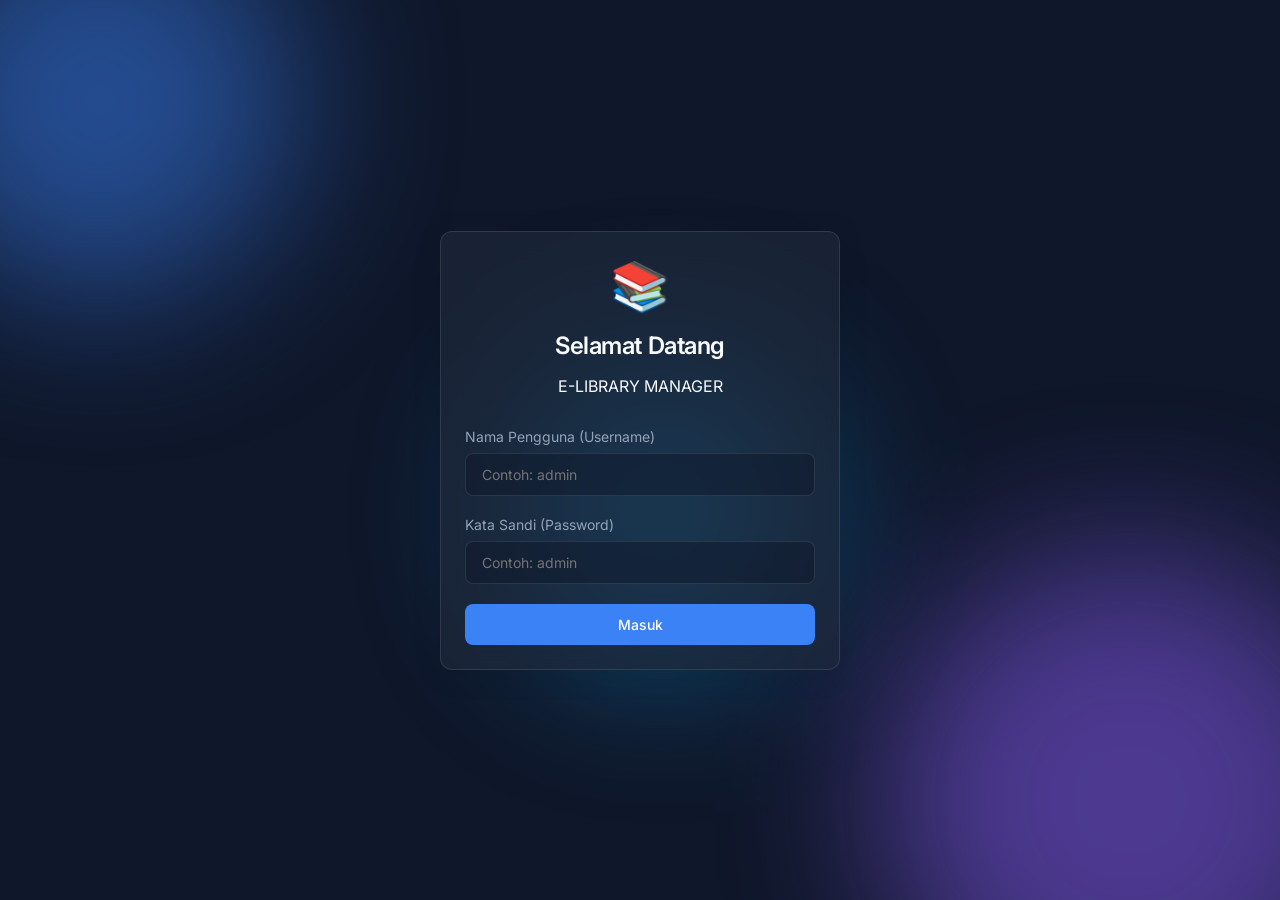
<file: perpustakaan/index.html>
<!DOCTYPE html>
<html lang="id">
<head>
    <meta charset="UTF-8">
    <meta name="viewport" content="width=device-width, initial-scale=1.0">
    <title>E-LIBRARY MANAGER</title>
    <meta name="description" content="Sistem manajemen perpustakaan premium dengan struktur data khusus dan arsitektur MVC.">
    <link href="https://fonts.googleapis.com/css2?family=Inter:wght@300;400;500;600;700&display=swap" rel="stylesheet">
    <link rel="stylesheet" href="css/style.css">
</head>
<body>
    <div id="app">
        <!-- Animasi Latar Belakang -->
        <div class="bg-shapes">
            <div class="shape shape-1"></div>
            <div class="shape shape-2"></div>
            <div class="shape shape-3"></div>
        </div>

        <!-- Notifikasi (Toast) -->
        <div id="toast" class="toast hidden"></div>

        <!-- Tampilan Login -->
        <section id="login-view" class="view active">
            <div class="glass-panel login-panel">
                <div class="login-header">
                    <div class="logo-icon">📚</div>
                    <h1>Selamat Datang</h1>
                    <p>E-LIBRARY MANAGER</p>
                </div>
                <form id="login-form">
                    <div class="input-group">
                        <label for="username">Nama Pengguna (Username)</label>
                        <input type="text" id="username" required autocomplete="off" placeholder="Contoh: admin">
                    </div>
                    <div class="input-group">
                        <label for="password">Kata Sandi (Password)</label>
                        <input type="password" id="password" required placeholder="Contoh: admin">
                    </div>
                    <button type="submit" class="btn btn-primary btn-block">Masuk</button>
                </form>
            </div>
        </section>

        <!-- Tampilan Dashboard -->
        <section id="dashboard-view" class="view hidden">
            <!-- Sidebar Navigation -->
            <aside class="sidebar glass-panel">
                <div class="nav-brand">
                    <span class="logo-icon-small">📚</span>
                    <h2>E-LIBRARY</h2>
                </div>
                
                <div class="nav-menu">
                    <div class="menu-label">Katalog Digital</div>
                    <button class="nav-link active" data-target="katalog-buku">Katalog Buku Fisik</button>
                    <button class="nav-link" data-target="katalog-ebook">E-Book (Digital)</button>
                    <button class="nav-link" data-target="katalog-ejournal">E-Journal & Artikel</button>
                    <button class="nav-link" data-target="katalog-audio">Koleksi Audio Visual</button>
                    
                    <div class="menu-label">Petugas Perpustakaan</div>
                    <button class="nav-link" data-target="petugas-dashboard">Profil Petugas</button>
                    
                    <div class="menu-label">Layanan Interaktif</div>
                    <button class="nav-link" data-target="tanya-pustakawan">Tanya Pustakawan</button>
                </div>
                
                <div class="sidebar-footer">
                    <span id="user-display" class="user-display">Halo, Pengguna</span>
                    <button id="logout-btn" class="btn btn-secondary btn-sm btn-block" style="margin-top: 10px;">Keluar</button>
                </div>
            </aside>

            <!-- Main Content Area -->
            <main class="main-content">
                
                <!-- Tab: Katalog Buku Fisik (Default) -->
                <div id="katalog-buku" class="tab-content active">
                    <header class="action-bar glass-panel">
                        <div class="search-box">
                            <input type="text" id="search-input" placeholder="Kotak Pencarian: Cari buku, e-book, atau e-journal...">
                            <select id="category-filter" class="custom-select">
                                <option value="">Semua Kategori</option>
                                <option value="Sejarah">Sejarah</option>
                                <option value="Novel">Novel</option>
                                <option value="Pengembangan Diri">Pengembangan Diri</option>
                                <option value="Sains">Sains</option>
                            </select>
                            <button id="search-btn" class="btn btn-primary">Cari</button>
                        </div>
                    </header>
                    
                    <div class="grid-layout">
                        <div class="glass-panel catalog-section">
                            <h3>Katalog Buku Fisik</h3>
                            <div id="books-container" class="books-grid">
                                <!-- Buku dimuat via JS -->
                            </div>
                        </div>

                        <div class="side-panel">
                            <!-- Aksi Manajemen Peminjaman -->
                            <div class="glass-panel action-buttons-panel" style="display:flex; flex-direction:column; gap:10px;">
                                <h3>Manajemen Peminjaman</h3>
                                <button id="undo-btn" class="btn btn-outline" title="Batalkan Edit Terakhir (Stack)">↺ Batal (Undo) Edit Terakhir</button>
                                <button id="process-queue-btn" class="btn btn-outline" title="Proses Reservasi (Queue)">Proses Antrean Reservasi</button>
                            </div>

                            <!-- Form Peminjaman Baru (Modal/Panel) -->
                            <div class="glass-panel borrow-section hidden" id="borrow-panel">
                                <h3>Form Peminjaman Baru</h3>
                                <form id="borrow-form">
                                    <input type="hidden" id="borrow-book-id">
                                    <p id="borrow-book-title" style="margin-bottom: 15px; font-weight: bold; color: var(--primary-color);"></p>
                                    <div class="input-group">
                                        <label for="new-borrower">Nama Peminjam</label>
                                        <input type="text" id="new-borrower" required placeholder="Masukkan nama peminjam">
                                    </div>
                                    <div class="input-group">
                                        <label for="new-borrow-date">Tanggal Pinjam</label>
                                        <input type="date" id="new-borrow-date" required>
                                    </div>
                                    <div class="input-group">
                                        <label for="new-return-date">Tanggal Kembali</label>
                                        <input type="date" id="new-return-date" required>
                                    </div>
                                    <div class="form-actions">
                                        <button type="button" id="cancel-borrow-btn" class="btn btn-secondary">Batal</button>
                                        <button type="submit" class="btn btn-primary">Pinjamkan</button>
                                    </div>
                                </form>
                            </div>

                            <!-- Form Edit Peminjaman -->
                            <div class="glass-panel edit-section">
                                <h3>Edit Data Peminjaman</h3>
                                <form id="edit-form" class="hidden">
                                    <input type="hidden" id="edit-book-id">
                                    <div class="input-group">
                                        <label for="edit-borrower">Nama Peminjam</label>
                                        <input type="text" id="edit-borrower" required>
                                    </div>
                                    <div class="input-group">
                                        <label for="edit-borrow-date">Tanggal Pinjam</label>
                                        <input type="date" id="edit-borrow-date" required>
                                    </div>
                                    <div class="input-group">
                                        <label for="edit-return-date">Tanggal Kembali</label>
                                        <input type="date" id="edit-return-date" required>
                                    </div>
                                    <div class="form-actions">
                                        <button type="button" id="cancel-edit-btn" class="btn btn-secondary">Batal</button>
                                        <button type="submit" class="btn btn-primary">Simpan</button>
                                    </div>
                                </form>
                                <div id="edit-placeholder" class="placeholder-text">
                                    Pilih data peminjaman di bawah untuk diedit.
                                </div>
                            </div>

                            <div class="glass-panel list-section">
                                <h3>Buku Sedang Dipinjam (Linked List)</h3>
                                <ul id="borrowed-list" class="item-list">
                                    <!-- Data Peminjaman dimuat via JS -->
                                </ul>
                            </div>
                            
                            <div class="glass-panel queue-section">
                                <h3>Antrean Reservasi (Queue)</h3>
                                <ul id="queue-list" class="item-list">
                                    <!-- Data Antrean dimuat via JS -->
                                </ul>
                            </div>
                        </div>
                    </div>
                </div>

                <!-- Tab: E-Book (Digital) -->
                <div id="katalog-ebook" class="tab-content hidden">
                    <div class="glass-panel catalog-section">
                        <h3>E-Book (Digital)</h3>
                        <p class="text-muted">Koleksi buku digital yang dapat diunduh dan dibaca langsung.</p>
                        <div class="books-grid" style="margin-top:20px;">
                            <div class="book-card"><div class="book-icon">📱</div><div class="book-title ebook-title">Pemrograman JavaScript Dasar</div><div class="book-author">E-Book PDF</div><button class="btn btn-primary btn-sm btn-block btn-read-ebook" style="margin-top: 10px;">Baca Sekarang</button></div>
                            <div class="book-card"><div class="book-icon">📱</div><div class="book-title ebook-title">Desain UI/UX Modern</div><div class="book-author">E-Book EPUB</div><button class="btn btn-primary btn-sm btn-block btn-read-ebook" style="margin-top: 10px;">Baca Sekarang</button></div>
                            <div class="book-card"><div class="book-icon">📱</div><div class="book-title ebook-title">Belajar Python untuk Pemula</div><div class="book-author">E-Book PDF</div><button class="btn btn-primary btn-sm btn-block btn-read-ebook" style="margin-top: 10px;">Baca Sekarang</button></div>
                            <div class="book-card"><div class="book-icon">📱</div><div class="book-title ebook-title">Mahir React.js dalam 7 Hari</div><div class="book-author">E-Book PDF</div><button class="btn btn-primary btn-sm btn-block btn-read-ebook" style="margin-top: 10px;">Baca Sekarang</button></div>
                            <div class="book-card"><div class="book-icon">📱</div><div class="book-title ebook-title">Panduan Lengkap CSS Grid & Flexbox</div><div class="book-author">E-Book EPUB</div><button class="btn btn-primary btn-sm btn-block btn-read-ebook" style="margin-top: 10px;">Baca Sekarang</button></div>
                            <div class="book-card"><div class="book-icon">📱</div><div class="book-title ebook-title">Struktur Data dengan C++</div><div class="book-author">E-Book PDF</div><button class="btn btn-primary btn-sm btn-block btn-read-ebook" style="margin-top: 10px;">Baca Sekarang</button></div>
                            <div class="book-card"><div class="book-icon">📱</div><div class="book-title ebook-title">Machine Learning untuk Analisis Data</div><div class="book-author">E-Book PDF</div><button class="btn btn-primary btn-sm btn-block btn-read-ebook" style="margin-top: 10px;">Baca Sekarang</button></div>
                            <div class="book-card"><div class="book-icon">📱</div><div class="book-title ebook-title">Pengantar Basis Data SQL</div><div class="book-author">E-Book PDF</div><button class="btn btn-primary btn-sm btn-block btn-read-ebook" style="margin-top: 10px;">Baca Sekarang</button></div>
                        </div>
                    </div>
                </div>

                <!-- Tab: E-Journal -->
                <div id="katalog-ejournal" class="tab-content hidden">
                    <div class="glass-panel catalog-section">
                        <h3>E-Journal & Artikel Ilmiah</h3>
                        <p class="text-muted">Akses ke jurnal akademik dan artikel riset terbaru.</p>
                        <div class="item-list" style="margin-top:20px;">
                            <div class="list-item"><div class="item-details"><h4 class="journal-title">Implementasi Struktur Data pada Web</h4><p>Jurnal Ilmu Komputer - Vol 12 No 3</p></div><button class="btn btn-outline btn-sm btn-read-journal">Unduh PDF</button></div>
                            <div class="list-item"><div class="item-details"><h4 class="journal-title">Penerapan MVC dalam Javascript</h4><p>Jurnal Rekayasa Perangkat Lunak - Vol 5 No 1</p></div><button class="btn btn-outline btn-sm btn-read-journal">Unduh PDF</button></div>
                            <div class="list-item"><div class="item-details"><h4 class="journal-title">Analisis Algoritma Pencarian Teks</h4><p>Jurnal Teknologi Informasi - Vol 8 No 2</p></div><button class="btn btn-outline btn-sm btn-read-journal">Unduh PDF</button></div>
                            <div class="list-item"><div class="item-details"><h4 class="journal-title">Keamanan Sistem Basis Data di Era Cloud</h4><p>Jurnal Cyber Security - Vol 3 No 4</p></div><button class="btn btn-outline btn-sm btn-read-journal">Unduh PDF</button></div>
                            <div class="list-item"><div class="item-details"><h4 class="journal-title">Perbandingan Framework Frontend Modern</h4><p>Jurnal Web Development - Vol 2 No 1</p></div><button class="btn btn-outline btn-sm btn-read-journal">Unduh PDF</button></div>
                            <div class="list-item"><div class="item-details"><h4 class="journal-title">Optimasi Kueri pada RDBMS</h4><p>Jurnal Sistem Informasi - Vol 10 No 2</p></div><button class="btn btn-outline btn-sm btn-read-journal">Unduh PDF</button></div>
                            <div class="list-item"><div class="item-details"><h4 class="journal-title">Kecerdasan Buatan dalam Aplikasi Medis</h4><p>Jurnal AI Nusantara - Vol 4 No 3</p></div><button class="btn btn-outline btn-sm btn-read-journal">Unduh PDF</button></div>
                            <div class="list-item"><div class="item-details"><h4 class="journal-title">Dampak UI/UX Terhadap Retensi Pengguna Web</h4><p>Jurnal HCI Indonesia - Vol 6 No 1</p></div><button class="btn btn-outline btn-sm btn-read-journal">Unduh PDF</button></div>
                        </div>
                    </div>
                </div>

                <!-- Tab: Audio Visual -->
                <div id="katalog-audio" class="tab-content hidden">
                    <div class="glass-panel catalog-section">
                        <h3>Koleksi Audio Visual</h3>
                        <p class="text-muted">Materi pembelajaran dalam format video dan podcast.</p>
                        <div class="books-grid" style="margin-top:20px;">
                            <div class="book-card">
                                <div class="book-icon">🎬</div>
                                <div class="book-title">Video Dokumenter: Sejarah Internet</div>
                                <div class="book-author">MP4 Video (45 Menit)</div>
                                <button class="btn btn-primary btn-sm btn-block" style="margin-top: 10px;">Tonton</button>
                            </div>
                            <div class="book-card">
                                <div class="book-icon">🎧</div>
                                <div class="book-title">Podcast: Obrolan IT Masa Kini</div>
                                <div class="book-author">Audio MP3 (30 Menit)</div>
                                <button class="btn btn-primary btn-sm btn-block" style="margin-top: 10px;">Dengarkan</button>
                            </div>
                        </div>
                    </div>
                </div>

                <!-- Tab: Profil Petugas -->
                <div id="petugas-dashboard" class="tab-content hidden">
                    <div class="glass-panel catalog-section" style="max-width: 600px; margin: 0 auto;">
                        <h3>Identitas Penjaga Hari Ini</h3>
                        <p class="text-muted" style="margin-bottom: 20px;">Silakan isi atau perbarui identitas petugas perpustakaan yang sedang bertugas.</p>
                        
                        <div class="profile-info" style="padding: 20px; background: rgba(0,0,0,0.2); border-radius: 8px;">
                            <form id="petugas-form">
                                <div class="input-group">
                                    <label for="petugas-nama">Nama Lengkap</label>
                                    <input type="text" id="petugas-nama" value="Pengguna Aktif" required>
                                </div>
                                <div class="input-group">
                                    <label for="petugas-shift">Shift Jaga</label>
                                    <select id="petugas-shift" class="custom-select" style="width: 100%;" required>
                                        <option value="Pagi (08:00 - 14:00)">Pagi (08:00 - 14:00)</option>
                                        <option value="Siang (14:00 - 20:00)">Siang (14:00 - 20:00)</option>
                                    </select>
                                </div>
                                <button type="button" class="btn btn-primary btn-block" onclick="alert('Identitas petugas diperbarui!'); document.getElementById('profile-name').textContent = document.getElementById('petugas-nama').value;">Simpan Identitas</button>
                            </form>
                        </div>
                    </div>
                </div>

                <!-- Tab: Tanya Pustakawan -->
                <div id="tanya-pustakawan" class="tab-content hidden">
                    <div class="glass-panel catalog-section">
                        <h3>Layanan Interaktif: Asisten AI Perpustakaan</h3>
                        <p class="text-muted" style="margin-bottom: 20px;">Tanyakan ide penambahan buku, kategori populer, atau panduan sistem kepada Asisten AI kami.</p>
                        
                        <div class="chat-container" style="background: rgba(0,0,0,0.2); border-radius: 8px; height: 400px; padding: 20px; display:flex; flex-direction:column;">
                            <div id="chat-messages" class="chat-messages" style="flex:1; overflow-y:auto; margin-bottom: 15px; display: flex; flex-direction: column; gap: 10px;">
                                <div style="background: var(--panel-bg); padding: 10px 15px; border-radius: 8px; align-self: flex-start; max-width:80%;">
                                    <strong>Asisten AI:</strong> Halo, Pustakawan! Ada yang bisa saya bantu hari ini? Misalnya Anda butuh ide buku baru untuk ditambahkan, ketik "Ide buku".
                                </div>
                            </div>
                            <div class="chat-input" style="display:flex; gap:10px;">
                                <input type="text" id="chat-input-field" placeholder="Ketik pesan Anda di sini..." style="flex:1;">
                                <button id="chat-send-btn" class="btn btn-primary">Kirim</button>
                            </div>
                        </div>
                    </div>
                </div>

            </main>
        </section>
    </div>

    <!-- Modal Jurnal (Hidden by default) -->
    <div id="journal-modal" class="modal hidden" style="position: fixed; top: 0; left: 0; width: 100%; height: 100%; background: rgba(0,0,0,0.6); z-index: 1000; display: flex; align-items: center; justify-content: center; backdrop-filter: blur(5px);">
        <div class="glass-panel" style="width: 80%; max-width: 600px; position: relative;">
            <button id="close-journal-modal" class="btn btn-outline btn-sm" style="position: absolute; right: 15px; top: 15px;">Tutup</button>
            <h3 id="journal-modal-title" style="margin-bottom: 5px; padding-right: 50px;">Judul Jurnal</h3>
            <p id="journal-modal-subtitle" class="text-muted" style="margin-bottom: 20px; font-size: 0.9em;">Sedang Mengunduh...</p>
            <div id="journal-modal-content" style="background: rgba(0,0,0,0.2); padding: 15px; border-radius: 8px; max-height: 400px; overflow-y: auto; line-height: 1.6; text-align: justify;">
                <p>Silakan tunggu, sedang memuat teori dan abstrak jurnal...</p>
            </div>
        </div>
    </div>

    <!-- Scripts -->
    <script src="js/models/DataStructures.js"></script>
    <script src="js/models/AppModel.js"></script>
    <script src="js/views/AppView.js"></script>
    <script src="js/controllers/AppController.js"></script>
    <script src="js/main.js"></script>
</body>
</html>
</file>
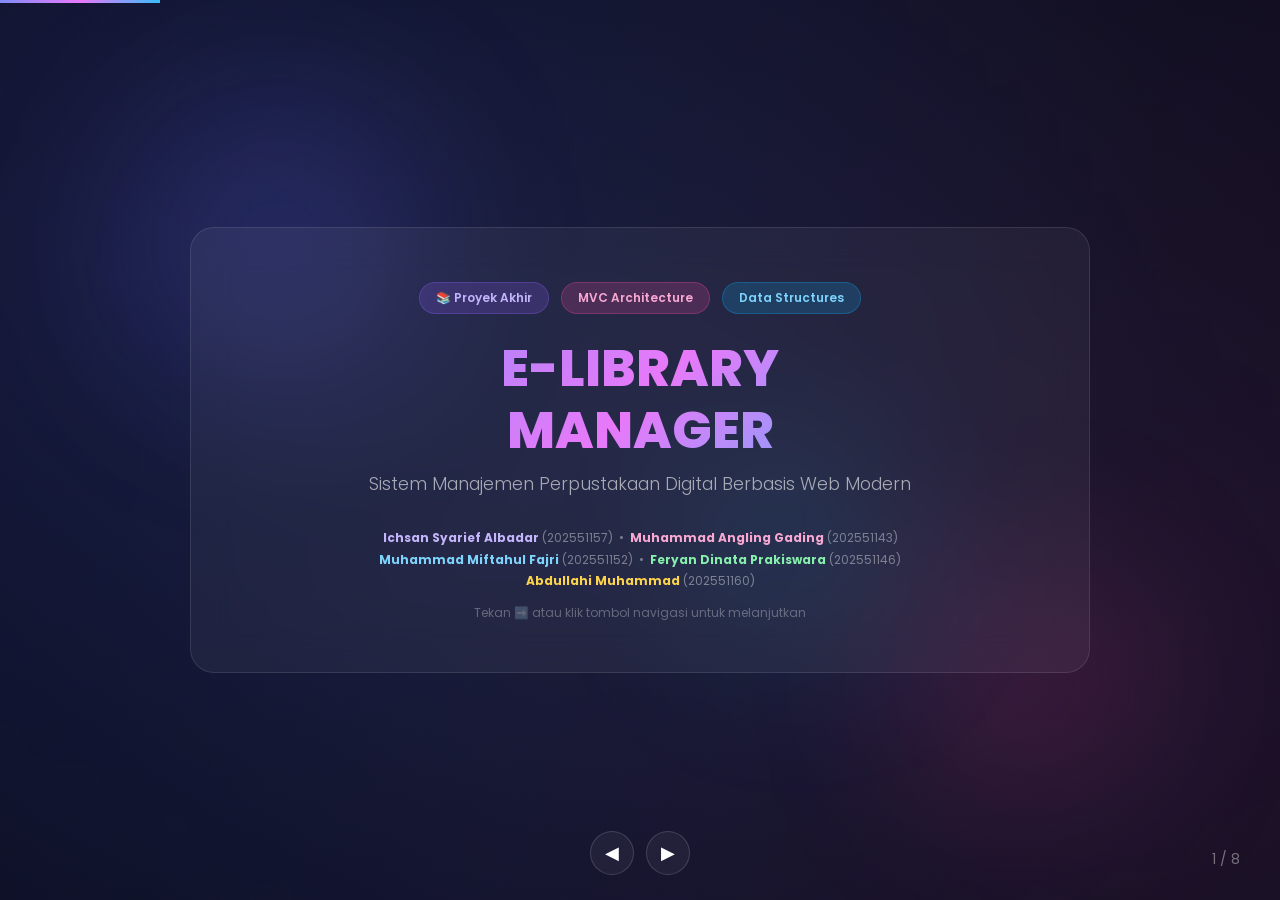
<file: perpustakaan/presentasi.html>
<!DOCTYPE html>
<html lang="id">
<head>
    <meta charset="UTF-8">
    <meta name="viewport" content="width=device-width, initial-scale=1.0">
    <title>Presentasi - E-Library Manager</title>
    <link href="https://fonts.googleapis.com/css2?family=Poppins:wght@300;400;600;700;800&display=swap" rel="stylesheet">
    <style>
        * { margin:0; padding:0; box-sizing:border-box; }
        body { font-family:'Poppins',sans-serif; background:#0a0a1a; color:#fff; overflow:hidden; height:100vh; }
        
        .slide { position:absolute; top:0; left:0; width:100%; height:100%; display:flex; align-items:center; justify-content:center; opacity:0; transform:scale(0.95); transition:all 0.6s cubic-bezier(.4,0,.2,1); pointer-events:none; padding:60px; }
        .slide.active { opacity:1; transform:scale(1); pointer-events:all; }
        
        .bg-gradient { position:fixed; top:0; left:0; width:100%; height:100%; z-index:-2; }
        .bg-gradient::before { content:''; position:absolute; top:-50%; left:-50%; width:200%; height:200%; background:radial-gradient(circle at 30% 40%, rgba(99,102,241,0.15) 0%, transparent 50%), radial-gradient(circle at 70% 60%, rgba(236,72,153,0.1) 0%, transparent 50%), radial-gradient(circle at 50% 50%, rgba(14,165,233,0.08) 0%, transparent 60%); animation:bgMove 20s ease-in-out infinite; }
        @keyframes bgMove { 0%,100%{transform:translate(0,0)} 50%{transform:translate(-3%,-3%)} }
        
        .orb { position:fixed; border-radius:50%; filter:blur(80px); z-index:-1; animation:float 8s ease-in-out infinite; }
        .orb-1 { width:300px; height:300px; background:rgba(99,102,241,0.2); top:10%; left:10%; }
        .orb-2 { width:250px; height:250px; background:rgba(236,72,153,0.15); bottom:10%; right:10%; animation-delay:-4s; }
        .orb-3 { width:200px; height:200px; background:rgba(14,165,233,0.15); top:50%; right:30%; animation-delay:-2s; }
        @keyframes float { 0%,100%{transform:translateY(0)} 50%{transform:translateY(-30px)} }
        
        .glass { background:rgba(255,255,255,0.05); backdrop-filter:blur(20px); border:1px solid rgba(255,255,255,0.1); border-radius:24px; padding:50px; max-width:900px; width:100%; }
        
        .slide-number { position:fixed; bottom:30px; right:40px; font-size:14px; color:rgba(255,255,255,0.4); z-index:100; }
        
        h1 { font-size:3.2em; font-weight:800; background:linear-gradient(135deg,#818cf8,#e879f9,#38bdf8); -webkit-background-clip:text; -webkit-text-fill-color:transparent; line-height:1.2; margin-bottom:10px; }
        h2 { font-size:2em; font-weight:700; color:#c4b5fd; margin-bottom:25px; }
        h3 { font-size:1.1em; font-weight:300; color:rgba(255,255,255,0.6); margin-bottom:30px; }
        
        .badge { display:inline-block; padding:6px 16px; border-radius:20px; font-size:0.75em; font-weight:600; margin:4px; }
        .badge-purple { background:rgba(139,92,246,0.2); color:#c4b5fd; border:1px solid rgba(139,92,246,0.3); }
        .badge-pink { background:rgba(236,72,153,0.2); color:#f9a8d4; border:1px solid rgba(236,72,153,0.3); }
        .badge-blue { background:rgba(14,165,233,0.2); color:#7dd3fc; border:1px solid rgba(14,165,233,0.3); }
        .badge-green { background:rgba(34,197,94,0.2); color:#86efac; border:1px solid rgba(34,197,94,0.3); }
        
        .feature-grid { display:grid; grid-template-columns:1fr 1fr; gap:16px; margin-top:20px; }
        .feature-card { background:rgba(255,255,255,0.03); border:1px solid rgba(255,255,255,0.08); border-radius:16px; padding:20px; transition:all 0.3s; }
        .feature-card:hover { background:rgba(255,255,255,0.08); transform:translateY(-3px); border-color:rgba(139,92,246,0.3); }
        .feature-card .icon { font-size:1.8em; margin-bottom:8px; }
        .feature-card h4 { font-size:0.95em; color:#e2e8f0; margin-bottom:6px; }
        .feature-card p { font-size:0.78em; color:rgba(255,255,255,0.5); line-height:1.5; }
        
        .ds-item { display:flex; align-items:flex-start; gap:16px; margin-bottom:18px; padding:14px; background:rgba(255,255,255,0.03); border-radius:12px; border-left:3px solid; }
        .ds-item.arr { border-color:#818cf8; }
        .ds-item.ll { border-color:#e879f9; }
        .ds-item.stk { border-color:#38bdf8; }
        .ds-item.que { border-color:#34d399; }
        .ds-item .ds-icon { font-size:1.5em; min-width:40px; text-align:center; }
        .ds-item h4 { font-size:0.9em; color:#e2e8f0; }
        .ds-item p { font-size:0.75em; color:rgba(255,255,255,0.5); margin-top:4px; }
        
        .nav-controls { position:fixed; bottom:25px; left:50%; transform:translateX(-50%); display:flex; gap:12px; z-index:100; }
        .nav-btn { width:44px; height:44px; border-radius:50%; border:1px solid rgba(255,255,255,0.15); background:rgba(255,255,255,0.05); backdrop-filter:blur(10px); color:#fff; font-size:18px; cursor:pointer; display:flex; align-items:center; justify-content:center; transition:all 0.3s; }
        .nav-btn:hover { background:rgba(139,92,246,0.3); border-color:rgba(139,92,246,0.5); }
        
        .progress-bar { position:fixed; top:0; left:0; height:3px; background:linear-gradient(90deg,#818cf8,#e879f9,#38bdf8); z-index:100; transition:width 0.4s ease; }
        
        .list-styled li { margin-bottom:10px; padding-left:8px; font-size:0.85em; color:rgba(255,255,255,0.7); line-height:1.6; }
        .list-styled li strong { color:#c4b5fd; }
        
        .arch-flow { display:flex; align-items:center; justify-content:center; gap:12px; margin:25px 0; flex-wrap:wrap; }
        .arch-box { padding:14px 22px; border-radius:12px; font-weight:600; font-size:0.85em; text-align:center; }
        .arch-arrow { font-size:1.4em; color:rgba(255,255,255,0.3); }
        .arch-model { background:rgba(99,102,241,0.2); border:1px solid rgba(99,102,241,0.4); color:#a5b4fc; }
        .arch-view { background:rgba(236,72,153,0.2); border:1px solid rgba(236,72,153,0.4); color:#f9a8d4; }
        .arch-ctrl { background:rgba(14,165,233,0.2); border:1px solid rgba(14,165,233,0.4); color:#7dd3fc; }
        
        .thank-you h1 { font-size:4em; }
        .contact-info { margin-top:30px; display:flex; gap:20px; justify-content:center; flex-wrap:wrap; }
        .contact-item { padding:10px 20px; background:rgba(255,255,255,0.05); border:1px solid rgba(255,255,255,0.1); border-radius:12px; font-size:0.85em; color:rgba(255,255,255,0.6); }
        
        @keyframes fadeUp { from{opacity:0;transform:translateY(30px)} to{opacity:1;transform:translateY(0)} }
        .slide.active .anim { animation:fadeUp 0.6s ease forwards; }
        .slide.active .anim-d1 { animation-delay:0.1s; opacity:0; }
        .slide.active .anim-d2 { animation-delay:0.2s; opacity:0; }
        .slide.active .anim-d3 { animation-delay:0.3s; opacity:0; }
        .slide.active .anim-d4 { animation-delay:0.4s; opacity:0; }
        .slide.active .anim-d5 { animation-delay:0.5s; opacity:0; }
    </style>
</head>
<body>
    <div class="bg-gradient"></div>
    <div class="orb orb-1"></div>
    <div class="orb orb-2"></div>
    <div class="orb orb-3"></div>
    <div class="progress-bar" id="progress"></div>

    <!-- SLIDE 1: JUDUL -->
    <div class="slide active" id="slide-1">
        <div class="glass" style="text-align:center;">
            <div class="anim anim-d1" style="margin-bottom:20px;">
                <span class="badge badge-purple">📚 Proyek Akhir</span>
                <span class="badge badge-pink">MVC Architecture</span>
                <span class="badge badge-blue">Data Structures</span>
            </div>
            <h1 class="anim anim-d2">E-LIBRARY<br>MANAGER</h1>
            <h3 class="anim anim-d3">Sistem Manajemen Perpustakaan Digital Berbasis Web Modern</h3>
            <div class="anim anim-d4" style="color:rgba(255,255,255,0.4); font-size:0.75em; line-height:1.8; margin-top:10px;">
                <strong style="color:#c4b5fd;">Ichsan Syarief Albadar</strong> (202551157) &nbsp;•&nbsp;
                <strong style="color:#f9a8d4;">Muhammad Angling Gading</strong> (202551143)<br>
                <strong style="color:#7dd3fc;">Muhammad Miftahul Fajri</strong> (202551152) &nbsp;•&nbsp;
                <strong style="color:#86efac;">Feryan Dinata Prakiswara</strong> (202551146)<br>
                <strong style="color:#fcd34d;">Abdullahi Muhammad</strong> (202551160)
            </div>
            <p class="anim anim-d5" style="color:rgba(255,255,255,0.3); font-size:0.75em; margin-top:12px;">Tekan ➡️ atau klik tombol navigasi untuk melanjutkan</p>
        </div>
    </div>

    <!-- SLIDE 2: LATAR BELAKANG -->
    <div class="slide" id="slide-2">
        <div class="glass">
            <h2 class="anim anim-d1">🎯 Latar Belakang & Tujuan</h2>
            <ul class="list-styled">
                <li class="anim anim-d2"><strong>Transformasi Digital:</strong> Perpustakaan konvensional membutuhkan sistem modern yang efisien, cepat, dan mudah diakses secara digital.</li>
                <li class="anim anim-d3"><strong>Integrasi Teori & Praktik:</strong> Mengimplementasikan konsep Struktur Data (Array, Stack, Queue, Linked List) dan Arsitektur MVC ke dalam aplikasi nyata.</li>
                <li class="anim anim-d4"><strong>Pengalaman Pengguna Premium:</strong> Membangun antarmuka dengan desain <em>Glassmorphism</em> yang elegan dan interaktif.</li>
                <li class="anim anim-d5"><strong>Koleksi Hybrid:</strong> Mendukung pengelolaan buku fisik sekaligus akses koleksi digital (E-Book & E-Journal).</li>
            </ul>
        </div>
    </div>

    <!-- SLIDE 3: ARSITEKTUR MVC -->
    <div class="slide" id="slide-3">
        <div class="glass">
            <h2 class="anim anim-d1">⚙️ Arsitektur Sistem (MVC)</h2>
            <div class="arch-flow anim anim-d2">
                <div class="arch-box arch-model">📦 Model<br><small>AppModel.js</small></div>
                <div class="arch-arrow">⇄</div>
                <div class="arch-box arch-ctrl">🔗 Controller<br><small>AppController.js</small></div>
                <div class="arch-arrow">⇄</div>
                <div class="arch-box arch-view">🖥️ View<br><small>AppView.js</small></div>
            </div>
            <div class="feature-grid">
                <div class="feature-card anim anim-d3"><div class="icon">📦</div><h4>Model</h4><p>Mengelola logika data, struktur data kustom (Array, Stack, Queue, Linked List), dan aturan bisnis aplikasi.</p></div>
                <div class="feature-card anim anim-d3"><div class="icon">🖥️</div><h4>View</h4><p>Bertanggung jawab merender tampilan DOM, desain Glassmorphism, dan menangkap event pengguna.</p></div>
                <div class="feature-card anim anim-d4"><div class="icon">🔗</div><h4>Controller</h4><p>Menjembatani aksi pengguna dari View ke Model dan memperbarui View dengan data terbaru.</p></div>
                <div class="feature-card anim anim-d4"><div class="icon">🌐</div><h4>Teknologi</h4><p>HTML5, CSS3 Vanilla, JavaScript ES6+ — tanpa framework, murni kode asli.</p></div>
            </div>
        </div>
    </div>

    <!-- SLIDE 4: STRUKTUR DATA -->
    <div class="slide" id="slide-4">
        <div class="glass">
            <h2 class="anim anim-d1">🧬 Implementasi Struktur Data</h2>
            <div class="ds-item arr anim anim-d2"><div class="ds-icon">📊</div><div><h4>Array (Larik)</h4><p>Menyimpan katalog 32 buku fisik + 8 E-Book + 8 E-Journal. Digunakan untuk pencarian dan filter kategori secara dinamis.</p></div></div>
            <div class="ds-item ll anim anim-d3"><div class="ds-icon">🔗</div><div><h4>Linked List (Senarai Berantai)</h4><p>Mengelola daftar buku yang sedang dipinjam secara aktif. Efisien untuk operasi tambah dan hapus node secara dinamis.</p></div></div>
            <div class="ds-item stk anim anim-d4"><div class="ds-icon">📚</div><div><h4>Stack (Tumpukan — LIFO)</h4><p>Fitur "Undo / Batal" — mengembalikan data edit terakhir jika petugas salah memasukkan informasi peminjam.</p></div></div>
            <div class="ds-item que anim anim-d5"><div class="ds-icon">👥</div><div><h4>Queue (Antrean — FIFO)</h4><p>Sistem reservasi buku — peminjam pertama yang mendaftar akan dilayani terlebih dahulu secara otomatis.</p></div></div>
        </div>
    </div>

    <!-- SLIDE 5: FITUR UTAMA -->
    <div class="slide" id="slide-5">
        <div class="glass">
            <h2 class="anim anim-d1">🚀 Fitur Utama Aplikasi</h2>
            <div class="feature-grid">
                <div class="feature-card anim anim-d2"><div class="icon">🔍</div><h4>Pencarian & Filter Cerdas</h4><p>Cari buku berdasarkan judul, penulis, atau filter 4 kategori: Sejarah, Novel, Pengembangan Diri, Sains.</p></div>
                <div class="feature-card anim anim-d2"><div class="icon">📋</div><h4>Manajemen Peminjaman</h4><p>Form pinjam, edit data peminjam, dan daftar aktif — semuanya dalam satu layar terpusat.</p></div>
                <div class="feature-card anim anim-d3"><div class="icon">📱</div><h4>E-Book & E-Journal</h4><p>Koleksi digital dengan pratinjau Bab 1 dan abstrak teori yang bisa langsung dibaca dalam popup.</p></div>
                <div class="feature-card anim anim-d3"><div class="icon">🤖</div><h4>Asisten AI Pustakawan</h4><p>Chatbot cerdas berbasis Generative AI yang bisa menjawab pertanyaan dan merekomendasikan buku.</p></div>
                <div class="feature-card anim anim-d4"><div class="icon">👤</div><h4>Profil Petugas</h4><p>Formulir identitas penjaga shift hari ini, terpisah dari sistem peminjaman agar lebih terorganisir.</p></div>
                <div class="feature-card anim anim-d4"><div class="icon">🎧</div><h4>Koleksi Audio Visual</h4><p>Galeri video dokumenter dan podcast edukasi yang bisa didengarkan langsung dari platform.</p></div>
            </div>
        </div>
    </div>

    <!-- SLIDE 6: DEMO -->
    <div class="slide" id="slide-6">
        <div class="glass" style="text-align:center;">
            <h2 class="anim anim-d1">🖥️ Live Demo</h2>
            <h3 class="anim anim-d2" style="margin-bottom:40px;">Saatnya melihat aplikasi berjalan secara langsung!</h3>
            <div class="anim anim-d3" style="font-size:5em; margin-bottom:30px;">🚀</div>
            <p class="anim anim-d4" style="color:rgba(255,255,255,0.5); font-size:0.9em;">Buka file <strong style="color:#c4b5fd;">index.html</strong> di browser untuk mendemonstrasikan fitur-fitur berikut:</p>
            <div style="display:flex; gap:10px; justify-content:center; flex-wrap:wrap; margin-top:20px;">
                <span class="badge badge-purple anim anim-d4">Login Sistem</span>
                <span class="badge badge-pink anim anim-d4">Pencarian Buku</span>
                <span class="badge badge-blue anim anim-d5">Pinjam & Edit</span>
                <span class="badge badge-green anim anim-d5">Undo (Stack)</span>
                <span class="badge badge-purple anim anim-d5">Baca E-Book</span>
                <span class="badge badge-pink anim anim-d5">Chat AI</span>
            </div>
        </div>
    </div>

    <!-- SLIDE 7: KESIMPULAN -->
    <div class="slide" id="slide-7">
        <div class="glass">
            <h2 class="anim anim-d1">📝 Kesimpulan</h2>
            <ul class="list-styled">
                <li class="anim anim-d2"><strong>Integrasi Teori:</strong> Berhasil mengimplementasikan 4 struktur data (Array, Linked List, Stack, Queue) dan arsitektur MVC ke dalam satu aplikasi web yang fungsional.</li>
                <li class="anim anim-d3"><strong>Desain Premium:</strong> Antarmuka Glassmorphism dengan animasi halus memberikan pengalaman pengguna (UX) yang sangat menawan dan modern.</li>
                <li class="anim anim-d4"><strong>Fitur Komprehensif:</strong> Sistem mencakup pengelolaan buku fisik, koleksi digital, profil petugas, dan Asisten AI — menjadikannya solusi perpustakaan yang lengkap.</li>
                <li class="anim anim-d5"><strong>Pengembangan:</strong> Dapat ditingkatkan dengan backend (Node.js/PHP) dan database (MySQL/Firebase) untuk persistensi data permanen.</li>
            </ul>
        </div>
    </div>

    <!-- SLIDE 8: TERIMA KASIH -->
    <div class="slide" id="slide-8">
        <div class="glass thank-you" style="text-align:center;">
            <div class="anim anim-d1" style="font-size:3em; margin-bottom:20px;">🙏</div>
            <h1 class="anim anim-d2">Terima Kasih!</h1>
            <h3 class="anim anim-d3" style="margin-top:10px;">Ada Pertanyaan?</h3>
            <div class="contact-info anim anim-d4">
                <div class="contact-item">📚 E-Library Manager v1.0</div>
                <div class="contact-item">🌐 Frontend-Only (HTML + CSS + JS)</div>
                <div class="contact-item">🧬 MVC + Data Structures</div>
            </div>
        </div>
    </div>

    <!-- NAVIGATION -->
    <div class="nav-controls">
        <button class="nav-btn" id="prev-btn">◀</button>
        <button class="nav-btn" id="next-btn">▶</button>
    </div>
    <div class="slide-number" id="slide-num">1 / 8</div>

    <script>
        const slides = document.querySelectorAll('.slide');
        const progress = document.getElementById('progress');
        const slideNum = document.getElementById('slide-num');
        let current = 0;
        const total = slides.length;

        function goTo(n) {
            if (n < 0 || n >= total) return;
            slides[current].classList.remove('active');
            current = n;
            slides[current].classList.add('active');
            progress.style.width = ((current + 1) / total * 100) + '%';
            slideNum.textContent = (current + 1) + ' / ' + total;
        }

        document.getElementById('prev-btn').addEventListener('click', () => goTo(current - 1));
        document.getElementById('next-btn').addEventListener('click', () => goTo(current + 1));

        document.addEventListener('keydown', (e) => {
            if (e.key === 'ArrowRight' || e.key === ' ') { e.preventDefault(); goTo(current + 1); }
            if (e.key === 'ArrowLeft') goTo(current - 1);
        });

        goTo(0);
    </script>
</body>
</html>
</file>
<file: perpustakaan/css/style.css>
:root {
    --bg-color: #0f172a;
    --panel-bg: rgba(30, 41, 59, 0.7);
    --panel-border: rgba(255, 255, 255, 0.1);
    --text-primary: #f8fafc;
    --text-secondary: #94a3b8;
    --primary-color: #3b82f6;
    --primary-hover: #2563eb;
    --secondary-color: #475569;
    --secondary-hover: #334155;
    --accent-color: #8b5cf6;
    --success-color: #10b981;
    --danger-color: #ef4444;
    --font-main: 'Inter', sans-serif;
    --radius: 12px;
    --transition: all 0.3s ease;
}

* {
    margin: 0;
    padding: 0;
    box-sizing: border-box;
}

body {
    font-family: var(--font-main);
    background-color: var(--bg-color);
    color: var(--text-primary);
    min-height: 100vh;
    overflow-x: hidden;
}

/* Background Animation */
.bg-shapes {
    position: fixed;
    top: 0;
    left: 0;
    width: 100vw;
    height: 100vh;
    z-index: -1;
    overflow: hidden;
}

.shape {
    position: absolute;
    border-radius: 50%;
    filter: blur(80px);
    opacity: 0.5;
    animation: float 20s infinite alternate ease-in-out;
}

.shape-1 {
    width: 400px;
    height: 400px;
    background: var(--primary-color);
    top: -100px;
    left: -100px;
}

.shape-2 {
    width: 500px;
    height: 500px;
    background: var(--accent-color);
    bottom: -150px;
    right: -100px;
    animation-delay: -5s;
}

.shape-3 {
    width: 300px;
    height: 300px;
    background: #0ea5e9;
    top: 40%;
    left: 40%;
    animation-delay: -10s;
}

@keyframes float {
    0% { transform: translate(0, 0) rotate(0deg); }
    100% { transform: translate(100px, 50px) rotate(20deg); }
}

/* Glassmorphism Utilities */
.glass-panel {
    background: var(--panel-bg);
    backdrop-filter: blur(16px);
    -webkit-backdrop-filter: blur(16px);
    border: 1px solid var(--panel-border);
    border-radius: var(--radius);
    padding: 24px;
    box-shadow: 0 4px 30px rgba(0, 0, 0, 0.1);
}

/* View Management */
.view {
    display: none;
    opacity: 0;
    transition: opacity 0.5s ease;
}

.view.active {
    display: block;
    opacity: 1;
}

.hidden {
    display: none !important;
}

/* Typography */
h1, h2, h3 {
    font-weight: 600;
    margin-bottom: 16px;
    letter-spacing: -0.02em;
}

/* Login View */
#login-view {
    display: flex;
    justify-content: center;
    align-items: center;
    min-height: 100vh;
}

.login-panel {
    width: 100%;
    max-width: 400px;
    text-align: center;
}

.login-header {
    margin-bottom: 32px;
}

.logo-icon {
    font-size: 48px;
    margin-bottom: 16px;
}

.logo-icon-small {
    font-size: 24px;
    margin-right: 12px;
}

/* Forms */
.input-group {
    text-align: left;
    margin-bottom: 20px;
}

.input-group label {
    display: block;
    font-size: 14px;
    color: var(--text-secondary);
    margin-bottom: 8px;
}

input {
    width: 100%;
    padding: 12px 16px;
    background: rgba(15, 23, 42, 0.5);
    border: 1px solid var(--panel-border);
    border-radius: 8px;
    color: var(--text-primary);
    font-family: var(--font-main);
    font-size: 14px;
    transition: var(--transition);
}

input:focus {
    outline: none;
    border-color: var(--primary-color);
    background: rgba(15, 23, 42, 0.8);
    box-shadow: 0 0 0 3px rgba(59, 130, 246, 0.2);
}

/* Buttons */
.btn {
    display: inline-flex;
    align-items: center;
    justify-content: center;
    padding: 12px 24px;
    border: none;
    border-radius: 8px;
    font-family: var(--font-main);
    font-size: 14px;
    font-weight: 500;
    cursor: pointer;
    transition: var(--transition);
}

.btn-primary {
    background: var(--primary-color);
    color: white;
}

.btn-primary:hover {
    background: var(--primary-hover);
    transform: translateY(-1px);
}

.btn-secondary {
    background: var(--secondary-color);
    color: white;
}

.btn-secondary:hover {
    background: var(--secondary-hover);
}

.btn-outline {
    background: transparent;
    border: 1px solid var(--panel-border);
    color: var(--text-primary);
}

.btn-outline:hover {
    background: rgba(255, 255, 255, 0.05);
}

.btn-block {
    width: 100%;
}

.btn-sm {
    padding: 8px 16px;
    font-size: 13px;
}

/* Dashboard Layout with Sidebar */
#dashboard-view {
    display: flex;
    min-height: 100vh;
}

.sidebar {
    width: 280px;
    background: var(--panel-bg);
    border-right: 1px solid var(--panel-border);
    display: flex;
    flex-direction: column;
    padding: 24px;
    position: fixed;
    height: 100vh;
    overflow-y: auto;
    z-index: 10;
}

.nav-brand {
    display: flex;
    align-items: center;
    margin-bottom: 32px;
}

.nav-brand h2 {
    margin: 0;
    font-size: 1.2rem;
}

.nav-menu {
    flex: 1;
    display: flex;
    flex-direction: column;
    gap: 8px;
}

.menu-label {
    font-size: 11px;
    text-transform: uppercase;
    color: var(--text-secondary);
    letter-spacing: 1px;
    margin-top: 16px;
    margin-bottom: 8px;
    font-weight: 600;
}

.nav-link {
    background: transparent;
    border: none;
    color: var(--text-primary);
    text-align: left;
    padding: 12px 16px;
    border-radius: 8px;
    cursor: pointer;
    font-size: 14px;
    transition: var(--transition);
}

.nav-link:hover {
    background: rgba(255, 255, 255, 0.05);
}

.nav-link.active {
    background: var(--primary-color);
    color: white;
    font-weight: 500;
}

.sidebar-footer {
    margin-top: auto;
    padding-top: 24px;
    border-top: 1px solid var(--panel-border);
}

.main-content {
    flex: 1;
    margin-left: 280px;
    padding: 32px;
    max-width: 1400px;
}

.tab-content {
    display: none;
    animation: fadeIn 0.4s ease;
}

.tab-content.active {
    display: block;
}

@keyframes fadeIn {
    from { opacity: 0; transform: translateY(10px); }
    to { opacity: 1; transform: translateY(0); }
}

.custom-select {
    padding: 12px 16px;
    background: rgba(15, 23, 42, 0.5);
    border: 1px solid var(--panel-border);
    border-radius: 8px;
    color: var(--text-primary);
    font-family: var(--font-main);
    font-size: 14px;
    cursor: pointer;
}

.custom-select option {
    background: var(--bg-color);
}


.nav-brand {
    display: flex;
    align-items: center;
}

.nav-brand h2 {
    margin: 0;
}

.nav-actions {
    display: flex;
    align-items: center;
    gap: 16px;
}

.user-display {
    color: var(--text-secondary);
    font-size: 14px;
}

.dashboard-content {
    padding: 32px;
    max-width: 1400px;
    margin: 0 auto;
}

.action-bar {
    display: flex;
    justify-content: space-between;
    align-items: center;
    margin-bottom: 24px;
    padding: 16px 24px;
}

.search-box {
    display: flex;
    gap: 12px;
    flex: 1;
    max-width: 500px;
}

.action-buttons {
    display: flex;
    gap: 12px;
}

.grid-layout {
    display: grid;
    grid-template-columns: 2fr 1fr;
    gap: 24px;
}

/* Catalog */
.books-grid {
    display: grid;
    grid-template-columns: repeat(auto-fill, minmax(200px, 1fr));
    gap: 16px;
}

.book-card {
    background: rgba(15, 23, 42, 0.5);
    border: 1px solid var(--panel-border);
    border-radius: 8px;
    padding: 16px;
    transition: var(--transition);
}

.book-card:hover {
    transform: translateY(-4px);
    border-color: rgba(255, 255, 255, 0.2);
    box-shadow: 0 10px 20px rgba(0, 0, 0, 0.2);
}

.book-icon {
    font-size: 32px;
    margin-bottom: 12px;
}

.book-title {
    font-weight: 600;
    margin-bottom: 4px;
    font-size: 15px;
}

.book-author {
    color: var(--text-secondary);
    font-size: 13px;
    margin-bottom: 16px;
}

/* Side Panels */
.side-panel {
    display: flex;
    flex-direction: column;
    gap: 24px;
}

.placeholder-text {
    color: var(--text-secondary);
    text-align: center;
    font-size: 14px;
    padding: 24px 0;
}

.item-list {
    list-style: none;
    display: flex;
    flex-direction: column;
    gap: 8px;
}

.list-item {
    background: rgba(15, 23, 42, 0.5);
    border: 1px solid var(--panel-border);
    border-radius: 8px;
    padding: 12px;
    display: flex;
    justify-content: space-between;
    align-items: center;
    transition: var(--transition);
}

.list-item:hover {
    border-color: rgba(255, 255, 255, 0.2);
}

.item-details h4 {
    font-size: 14px;
    margin-bottom: 4px;
}

.item-details p {
    font-size: 12px;
    color: var(--text-secondary);
}

.item-actions button {
    background: none;
    border: none;
    color: var(--primary-color);
    cursor: pointer;
    font-size: 13px;
    padding: 4px 8px;
    border-radius: 4px;
}

.item-actions button:hover {
    background: rgba(59, 130, 246, 0.1);
}

.item-actions .btn-delete {
    color: var(--danger-color);
}
.item-actions .btn-delete:hover {
    background: rgba(239, 68, 68, 0.1);
}

.form-actions {
    display: flex;
    gap: 12px;
    margin-top: 24px;
}

.toast {
    position: fixed;
    bottom: 24px;
    right: 24px;
    background: var(--success-color);
    color: white;
    padding: 12px 24px;
    border-radius: 8px;
    box-shadow: 0 4px 12px rgba(0, 0, 0, 0.15);
    z-index: 1000;
    transition: all 0.3s cubic-bezier(0.68, -0.55, 0.265, 1.55);
    transform: translateY(100px);
    opacity: 0;
}

.toast.show {
    transform: translateY(0);
    opacity: 1;
}

.toast.error {
    background: var(--danger-color);
}

@media (max-width: 900px) {
    .grid-layout {
        grid-template-columns: 1fr;
    }
}
</file>
